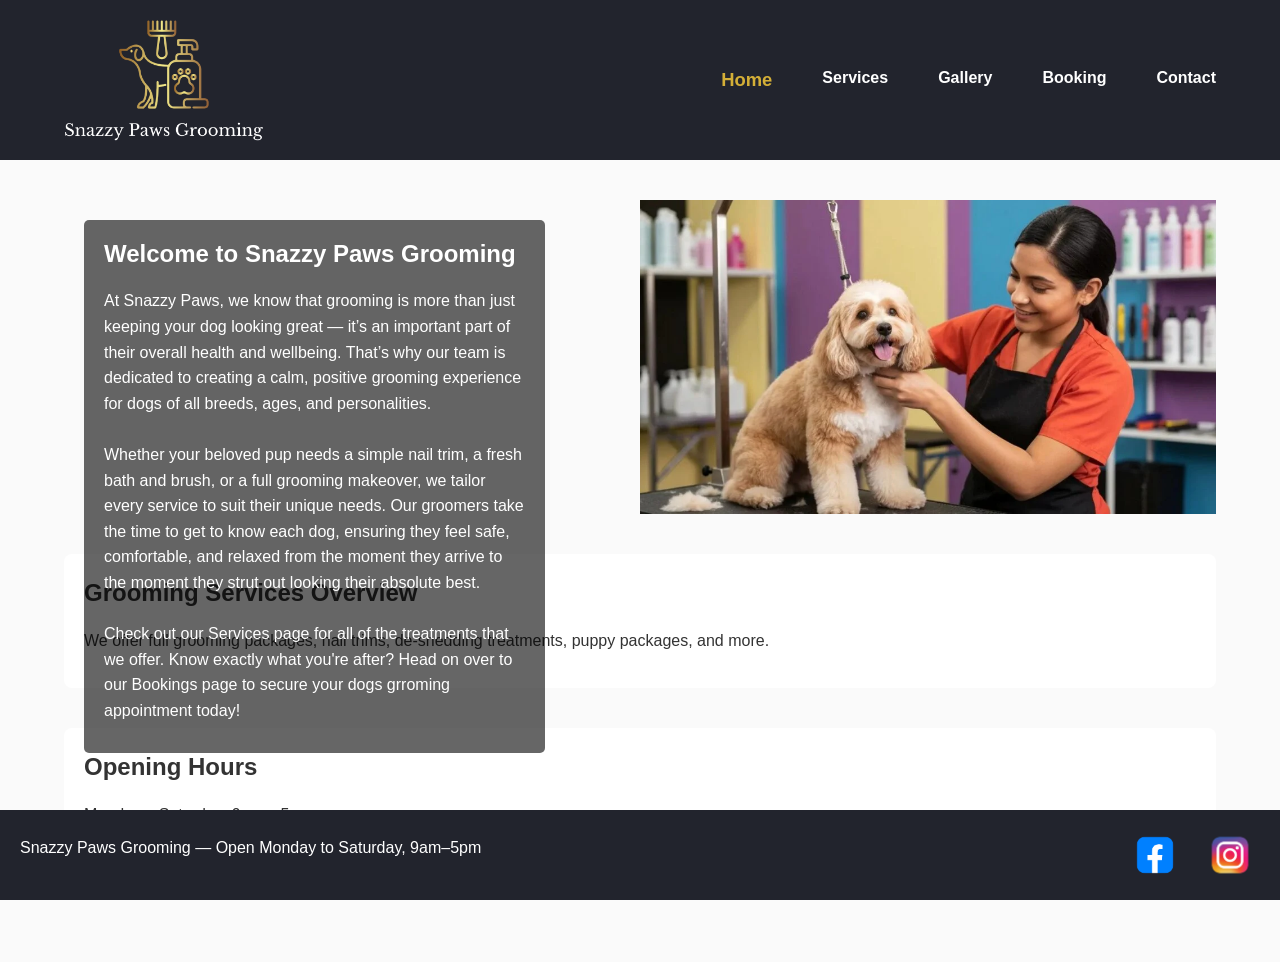
<file: index.html>
<!DOCTYPE html>
<html lang="en">
<head>
    <meta charset="UTF-8">
    <meta name="viewport" content="width=device-width, initial-scale=1.0">
    <title>Snazzy Paws Grooming | Home</title>
    <link rel="icon" type="images/png" href="images/favicon.png">
    <link rel="stylesheet" href="style.css">
</head>
<body>
<header>
    <nav>
        <div class="logo">
        <img src="images/logo.png" alt="Logo">
    </div>
        <ul>
            <li><a href="index.html" class="active">Home</a></li>
            <li><a href="services.html">Services</a></li>
            <li><a href="gallery.html">Gallery</a></li>
            <li><a href="booking.html">Booking</a></li>
            <li><a href="contact.html">Contact</a></li>
        </ul>
    </nav>
</header>
<section class="hero">
    <div class="hero-text">
        <h1>Welcome to Snazzy Paws Grooming</h1>
        <p>At Snazzy Paws, we know that grooming is more than just keeping your dog looking great — it’s an important part of their overall health and wellbeing. 
            That’s why our team is dedicated to creating a calm, positive grooming experience for dogs of all breeds, ages, and personalities.<br><br>
            Whether your beloved pup needs a simple nail trim, a fresh bath and brush, or a full grooming makeover, we tailor every service to suit their 
            unique needs. Our groomers take the time to get to know each dog, ensuring they feel safe, comfortable, and relaxed from the moment they arrive to the moment they strut out looking their absolute best.<br><br>
            Check out our Services page for all of the treatments that we offer. Know exactly what you're after? Head on over to our Bookings page to secure your dogs grroming appointment today!
    </div>
    <img src="images/dog1.jpg" alt="Laura grooming chester">
</section>
<section class="overview">
    <h2>Grooming Services Overview</h2>
    <p>We offer full grooming packages, nail trims, de-shedding treatments, puppy packages, and more.</p>
</section>
<section class="hours">
    <h2>Opening Hours</h2>
    <p>Monday – Saturday: 9am – 5pm</p>
</section>
<footer>
    <p>Snazzy Paws Grooming — Open Monday to Saturday, 9am–5pm</p>
    <div class="social">
        <img src="images/facebook.png" alt="Facebook">
        <img src="images/instagram.png" alt="Instagram">
    </div>
</footer>
</body>
</html>
</file>
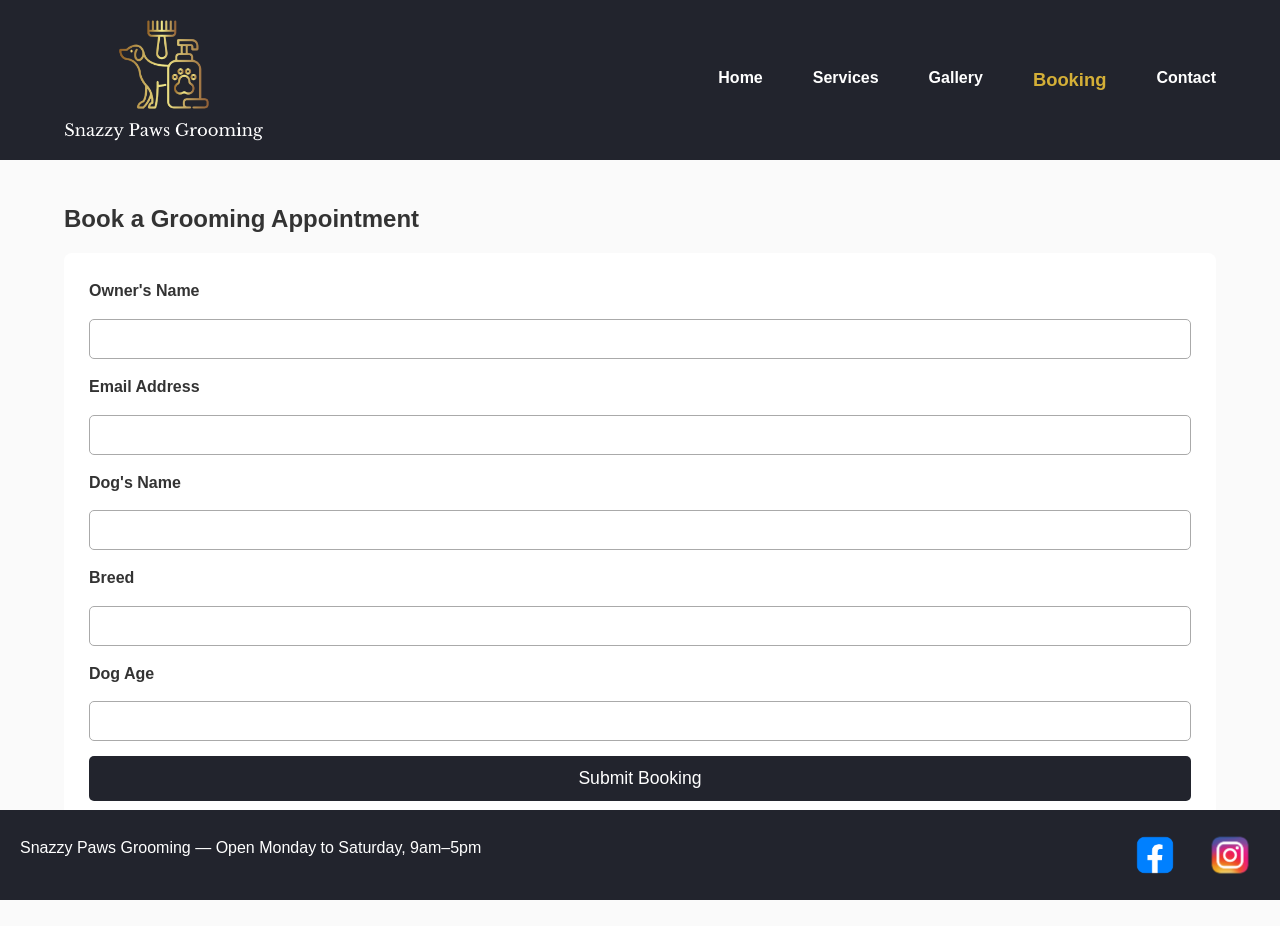
<file: booking.html>
<!DOCTYPE html>
<html lang="en">
<head>
    <meta charset="UTF-8">
    <meta name="viewport" content="width=device-width, initial-scale=1.0">
    <title>Snazzy Paws Grooming | Booking</title>
    <link rel="stylesheet" href="style.css">
</head>
<body>
<header>
    <nav>
        <div class="logo">
        <img src="images/logo.png" alt="Logo">
    </div>
        <ul>
            <li><a href="index.html">Home</a></li>
            <li><a href="services.html">Services</a></li>
            <li><a href="gallery.html">Gallery</a></li>
            <li><a href="booking.html" class="active">Booking</a></li>
            <li><a href="contact.html">Contact</a></li>
        </ul>
    </nav>
</header>
<section class="booking">
    <h2>Book a Grooming Appointment</h2>
    <form>
        <label for="owner">Owner's Name</label>
        <input type="text" id="owner" required>
        <label for="email">Email Address</label>
        <input type="email" id="email" required>
        <label for="dogname">Dog's Name</label>
        <input type="text" id="dogname" required>
        <label for="breed">Breed</label>
        <input type="text" id="breed" required>
        <label for="age">Dog Age</label>
        <input type="number" id="age" min="0">
        <button type="submit">Submit Booking</button>
    </form>
</section>
<footer>
    <p>Snazzy Paws Grooming — Open Monday to Saturday, 9am–5pm</p>
    <div class="social">
        <img src="images/facebook.png" alt="Facebook">
        <img src="images/instagram.png" alt="Instagram">
    </div>
</footer>
</body>
</html>
</file>
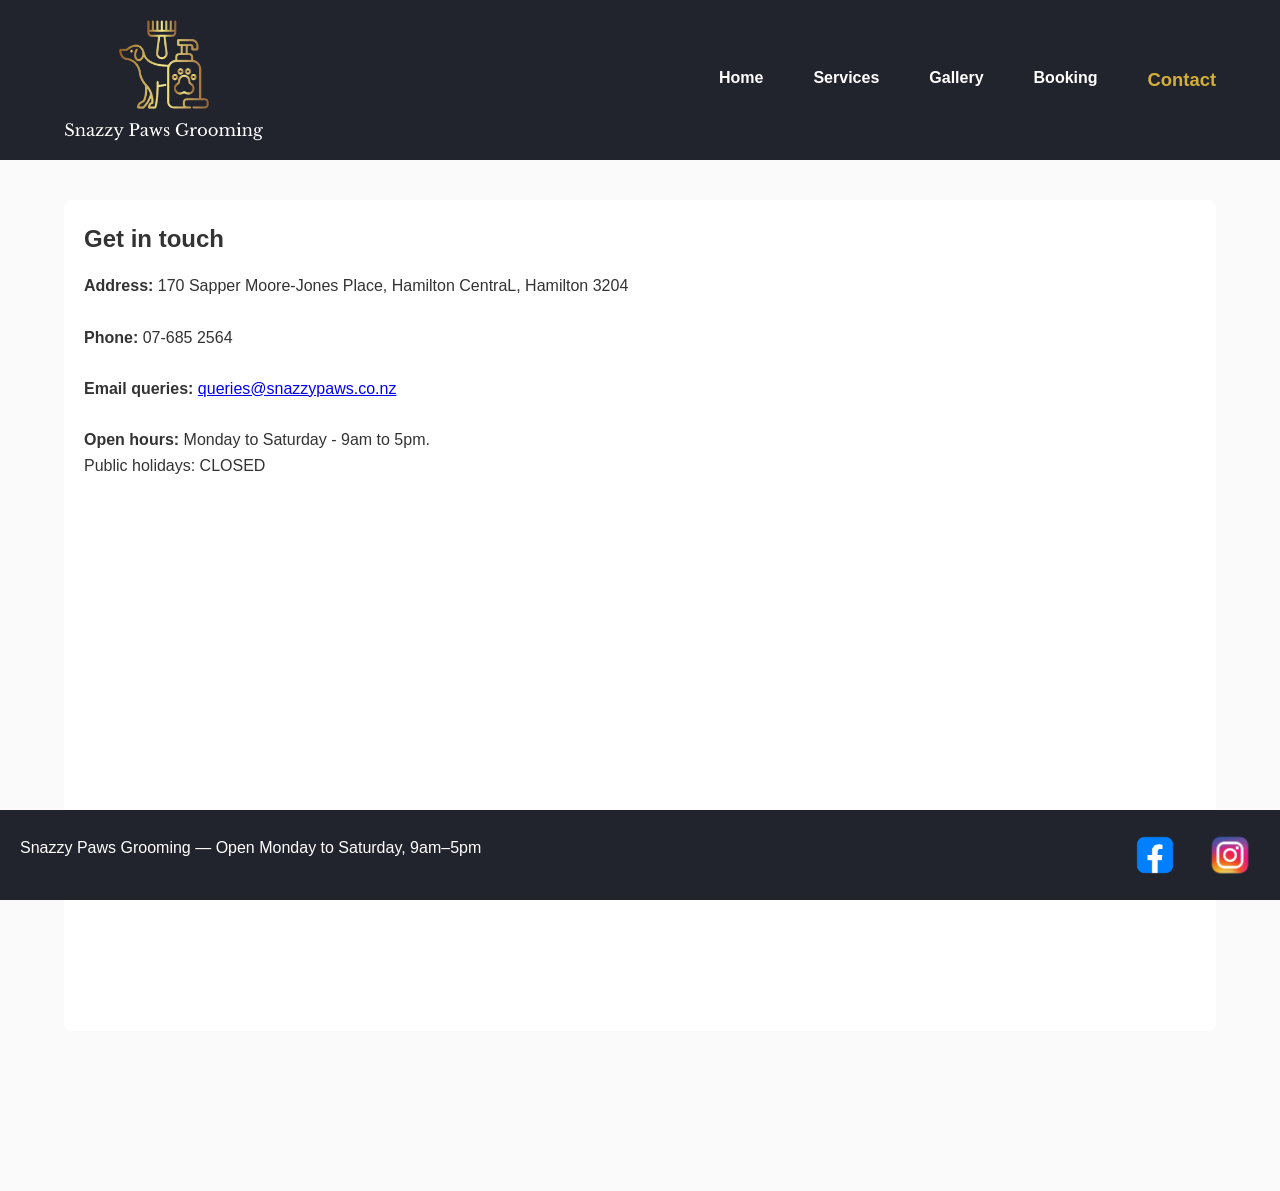
<file: contact.html>
<!DOCTYPE html>
<html lang="en">
<head>
    <meta charset="UTF-8">
    <meta name="viewport" content="width=device-width, initial-scale=1.0">
    <title>Snazzy Paws Grooming | Contact</title>
    <link rel="icon" type="images/png" href="images/favicon.png">
    <link rel="stylesheet" href="style.css">
</head>
<body>
<header>
    <nav>
        <div class="logo">
        <img src="images/logo.png" alt="Logo">
    </div>
        <ul>
            <li><a href="index.html">Home</a></li>
            <li><a href="services.html">Services</a></li>
            <li><a href="gallery.html">Gallery</a></li>
            <li><a href="booking.html">Booking</a></li>
            <li><a href="contact.html" class="active">Contact</a></li>
        </ul>
    </nav>
</header>
<section class="contact-map">
    <h2>Get in touch</h2>
    <b>Address: </b> 170 Sapper Moore-Jones Place, Hamilton CentraL, Hamilton 3204<br><br>
    <b>Phone: </b>07-685 2564<br><br>
    <b>Email queries: </b><a href="mailto:queries@snazzypaws.co.nz">queries@snazzypaws.co.nz</a><br><br>
    <b>Open hours: </b>Monday to Saturday - 9am to 5pm.<br> Public holidays: CLOSED<br><br>
<iframe src="https://www.google.com/maps/embed?pb=!1m14!1m12!1m3!1d394.13119979559025!2d175.28513671318456!3d-37.788877396411266!2m3!1f0!2f0!3f0!3m2!1i1024!2i768!4f13.1!5e0!3m2!1sen!2snz!4v1780553040415!5m2!1sen!2snz" 
width="600" 
height="500" 
style="border:0;" 
allowfullscreen="" 
loading="lazy" 
referrerpolicy="no-referrer-when-downgrade"></iframe>
</section>
<footer>
    <p>Snazzy Paws Grooming — Open Monday to Saturday, 9am–5pm</p>
    <div class="social">
        <img src="images/facebook.png" alt="Facebook">
        <img src="images/instagram.png" alt="Instagram">
    </div>
</footer>
</body>
</html>
</file>
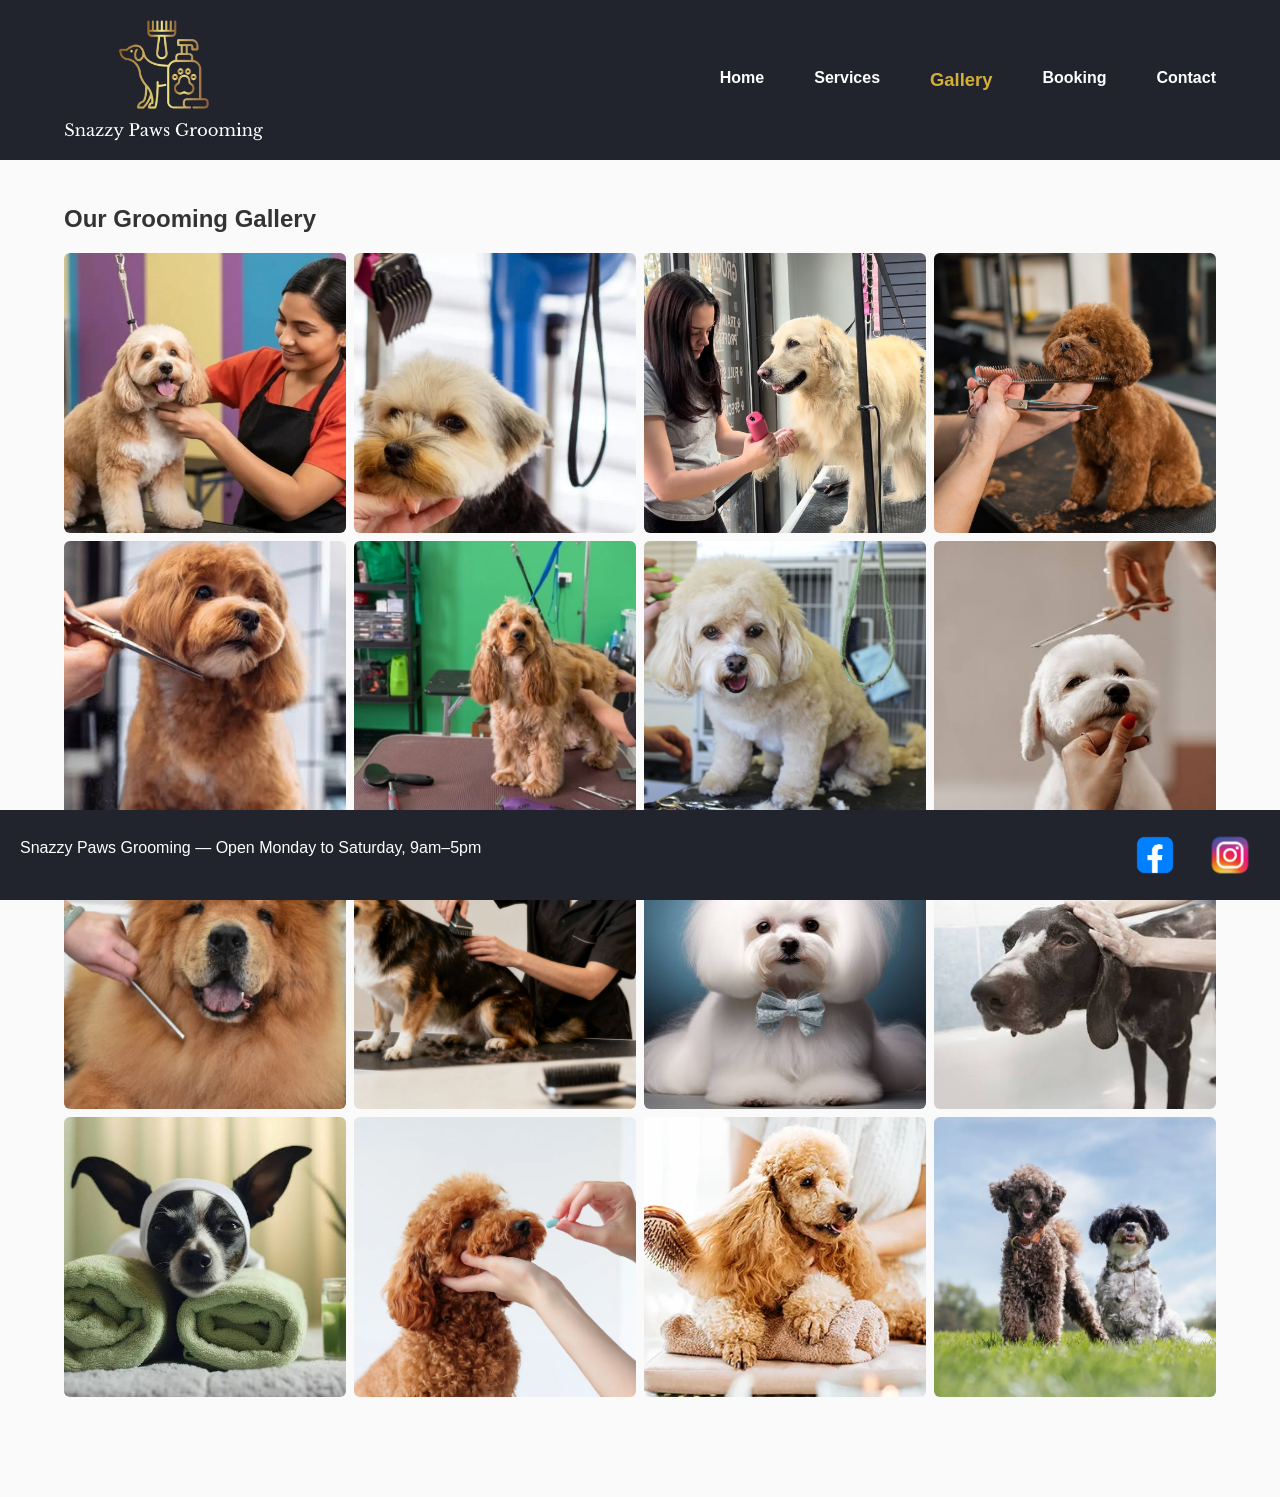
<file: gallery.html>
<!DOCTYPE html>
<html lang="en">
<head>
    <meta charset="UTF-8">
    <meta name="viewport" content="width=device-width, initial-scale=1.0">
    <title>Snazzy Paws Grooming | Gallery</title>
    <link rel="icon" type="images/png" href="images/favicon.png">
    <link rel="stylesheet" href="style.css">
</head>
<body>
<header>
    <nav>
        <div class="logo">
        <img src="images/logo.png" alt="Logo">
    </div>
        <ul>
            <li><a href="index.html">Home</a></li>
            <li><a href="services.html">Services</a></li>
            <li><a href="gallery.html" class="active">Gallery</a></li>
            <li><a href="booking.html">Booking</a></li>
            <li><a href="contact.html">Contact</a></li>
        </ul>
    </nav>
</header>
<section class="gallery">
    <h2>Our Grooming Gallery</h2>
    <div class="grid">
        <img src="images/dog1.jpg" alt="Laura grooming chester">
        <img src="images/dog2.jpg" alt="Sylvester getting a trim">
        <img src="images/dog3.jpg" alt="Sarah trimming hair aroundd the paws">
        <img src="images/dog4.jpg" alt="Scruffy getting a chin trim">
        <img src="images/dog5.jpg" alt="face trim">
        <img src="images/dog6.jpg" alt="Max getting a groom">
        <img src="images/dog7.jpg" alt="Happy dog!">
        <img src="images/dog8.jpg" alt="little trim off the top">
        <img src="images/dog9.jpg" alt="Another happy dog">
        <img src="images/dog10.jpg" alt="Rebecca giving a dog the 5 star treatment">
        <img src="images/dog11.jpg" alt="showing off new haircut">
        <img src="images/dog12.jpg" alt="Bath time">
        <img src="images/dog13.jpg" alt="we love pampering dogs">
        <img src="images/dog14.jpg" alt="looking after teeth">
        <img src="images/dog15.jpg" alt="brushing the coat">
        <img src="images/dog16.jpg" alt="looking great">
    </div>
</section>
<footer>
    <p>Snazzy Paws Grooming — Open Monday to Saturday, 9am–5pm</p>
    <div class="social">
        <img src="images/facebook.png" alt="Facebook">
        <img src="images/instagram.png" alt="Instagram">
    </div>
</footer>
</body>
</html>
</file>
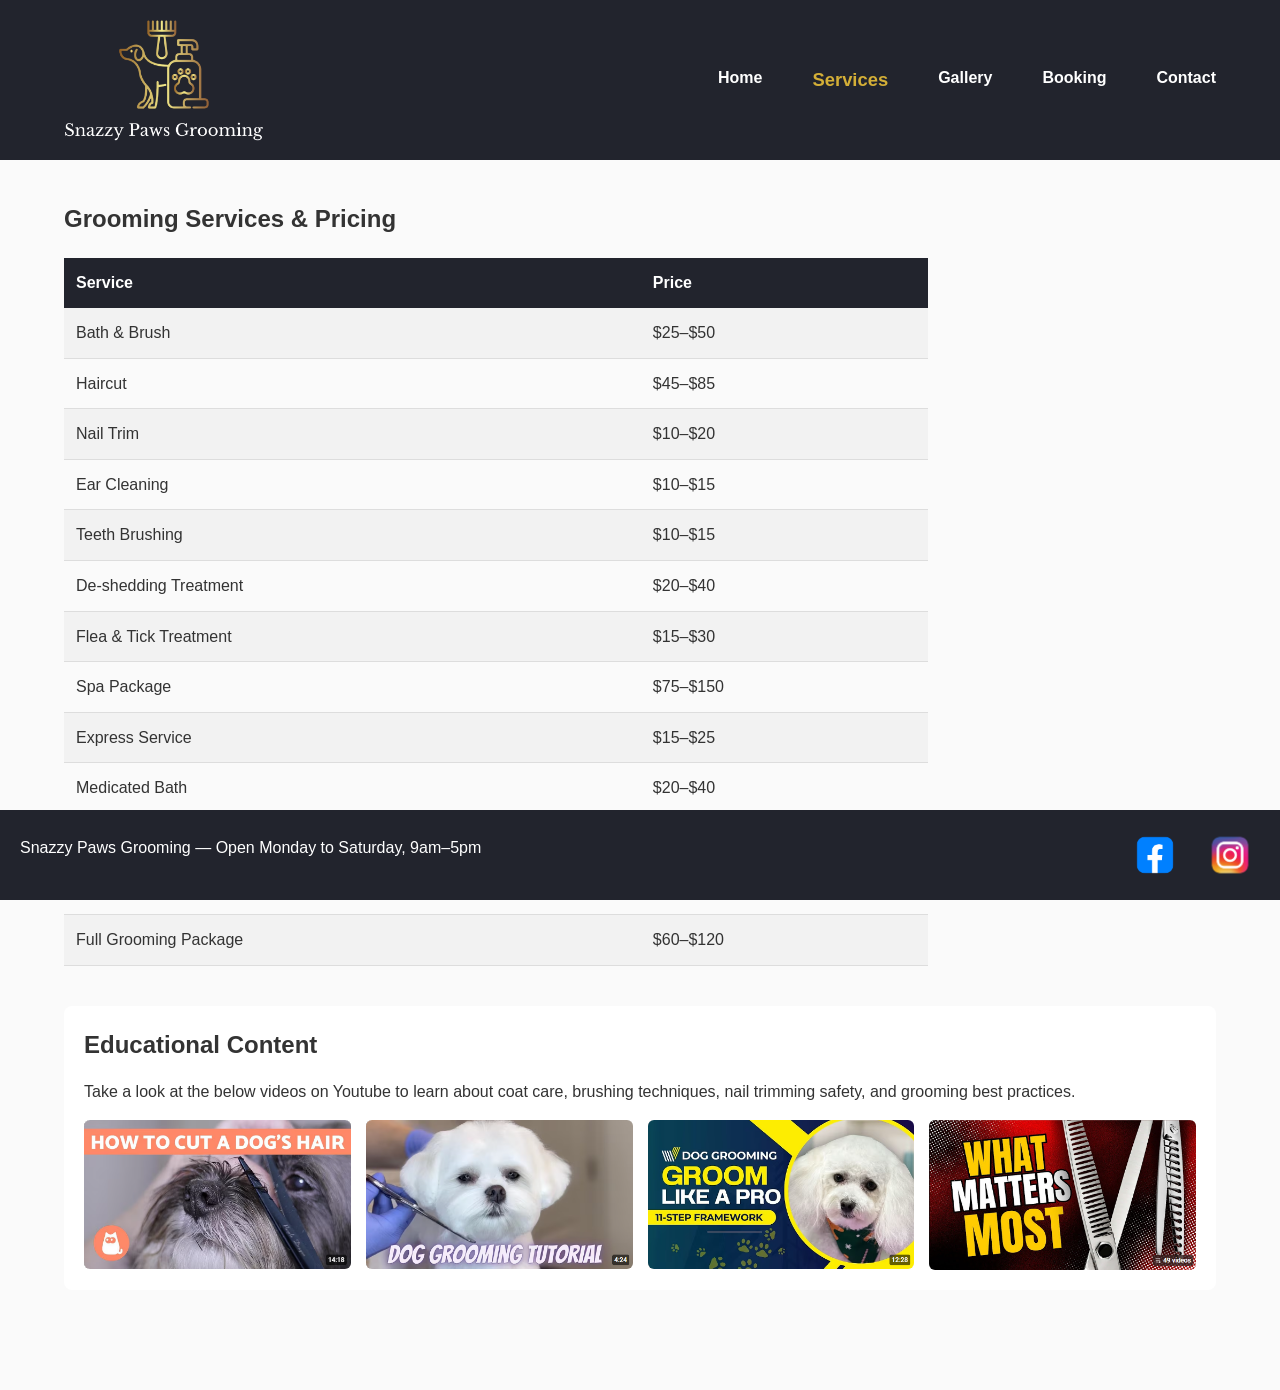
<file: services.html>
<!DOCTYPE html>
<html lang="en">
<head>
    <meta charset="UTF-8">
    <meta name="viewport" content="width=device-width, initial-scale=1.0">
    <title>Snazzy Paws Grooming | Services</title>
    <link rel="icon" type="images/png" href="images/favicon.png">
    <link rel="stylesheet" href="style.css">
</head>
<body>
<header>
    <nav>
        <div class="logo">
        <img src="images/logo.png" alt="Logo">
    </div>
        <ul>
            <li><a href="index.html">Home</a></li>
            <li><a href="services.html" class="active">Services</a></li>
            <li><a href="gallery.html">Gallery</a></li>
            <li><a href="booking.html">Booking</a></li>
            <li><a href="contact.html">Contact</a></li>
        </ul>
    </nav>
</header>
<section class="services">
    <h2>Grooming Services & Pricing</h2>
    <table>
        <tr><th>Service</th><th>Price</th></tr>
        <tr><td>Bath & Brush</td><td>$25–$50</td></tr>
        <tr><td>Haircut</td><td>$45–$85</td></tr>
        <tr><td>Nail Trim</td><td>$10–$20</td></tr>
        <tr><td>Ear Cleaning</td><td>$10–$15</td></tr>
        <tr><td>Teeth Brushing</td><td>$10–$15</td></tr>
        <tr><td>De-shedding Treatment</td><td>$20–$40</td></tr>
        <tr><td>Flea & Tick Treatment</td><td>$15–$30</td></tr>
        <tr><td>Spa Package</td><td>$75–$150</td></tr>
        <tr><td>Express Service</td><td>$15–$25</td></tr>
        <tr><td>Medicated Bath</td><td>$20–$40</td></tr>
        <tr><td>Puppy Package</td><td>$30–$60</td></tr>
        <tr><td>Senior Dog Package</td><td>$40–$80</td></tr>
        <tr><td>Full Grooming Package</td><td>$60–$120</td></tr>
    </table>
</section>
<section class="education">
    <h2>Educational Content</h2>
    <p>Take a look at the below videos on Youtube to learn about coat care, brushing techniques, nail trimming safety, and grooming best practices.</p>
    <div class="video-grid">
    <img src="images/video1.png" alt="">
    <img src="images/video2.png" alt="">
    <img src="images/video3.png" alt="">
    <img src="images/video4.png" alt="">
</div>
</section>
<footer>
    <p>Snazzy Paws Grooming — Open Monday to Saturday, 9am–5pm</p>
    <div class="social">
        <img src="images/facebook.png" alt="Facebook">
        <img src="images/instagram.png" alt="Instagram">
    </div>
</footer>
</body>
</html>
</file>
<file: style.css>
*{margin:0;padding:0;box-sizing:border-box}body{font-family:Arial,Helvetica,sans-serif;line-height:1.6;background-color:#fafafa;color:#333;padding-bottom:60px}img{width:100%;height:auto;display:block}h1,h2,h3{margin-bottom:15px;font-weight:700}p{margin-bottom:15px}header{background-color:#22242d;color:#fff;padding:15px 0}.logo{display:flex;gap:15px}.logo img{width:200px;height:130px;object-fit:contain}nav{width:90%;margin:auto;display:flex;justify-content:space-between;align-items:center}nav h1{font-size:1.6rem}nav ul{list-style:none;display:flex;gap:50px}nav a{color:#fff;text-decoration:none;font-weight:700;transition:all .2s ease-in-out}nav a:hover{text-decoration:underline}nav a.active{color:#d4af37;font-size:1.15rem;font-weight:800}.hero{display:flex;justify-content:flex-end;align-items:center;position:relative}.hero-text{position:absolute;top:20px;left:20px;max-width:40%;background:rgba(0,0,0,.6);padding:15px 20px;color:#fff;border-radius:5px}.hero img{width:50%;max-width:800px;height:auto;object-fit:cover;object-position:right}section{width:90%;margin:40px auto}.overview,.hours,.education{background:#fff;padding:20px;border-radius:8px}.contact-map{width:90%;margin:40px auto;background:#fff;padding:20px;border-radius:8px;margin-bottom:100px}.contact-map iframe{width:100%;border-radius:8px}table{width:75%;border-collapse:collapse;margin-top:20px}table th{background-color:#22242d;color:#fff;padding:12px;text-align:left}table td{padding:12px;border-bottom:1px solid #ddd}table tr:nth-child(even){background-color:#f2f2f2}.gallery .grid{display:grid;grid-template-columns:repeat(4,1fr);gap:8px}.gallery img{width:100%;height:280px;object-fit:cover;border-radius:6px}.video-grid{display:grid;grid-template-columns:repeat(4,1fr);gap:15px}.video-grid img{width:100%;height:auto;object-fit:contain;border-radius:6px}form{display:flex;flex-direction:column;gap:15px;background:#fff;padding:25px;border-radius:8px}label{font-weight:700}input,select,textarea{padding:10px;border:1px solid #aaa;border-radius:5px;font-size:1rem}button{padding:12px;background-color:#22242d;color:#fff;border:none;border-radius:5px;font-size:1.1rem;cursor:pointer}button:hover{background-color:#d4af37}.social{display:flex;gap:15px}.social img{width:60px;height:60px;object-fit:contain}footer{background-color:#22242d;color:#fff;padding:15px 20px;position:fixed;bottom:0;width:100%;display:flex;justify-content:space-between;align-items:center}@media(max-width:900px){.gallery .grid{grid-template-columns:repeat(3,1fr)}.hero-text{max-width:60%;top:10px}}@media(max-width:600px){nav{flex-direction:column;gap:10px}nav ul{flex-direction:column;text-align:center}.hero{flex-direction:column;align-items:flex-start}.hero-text{position:static;width:100%;max-width:100%;margin-bottom:20px}.hero img{width:100%;max-width:none}.gallery .grid{grid-template-columns:repeat(2,1fr)}form{padding:15px}}@media(max-width:400px){.gallery .grid{grid-template-columns:1fr}}
</file>
